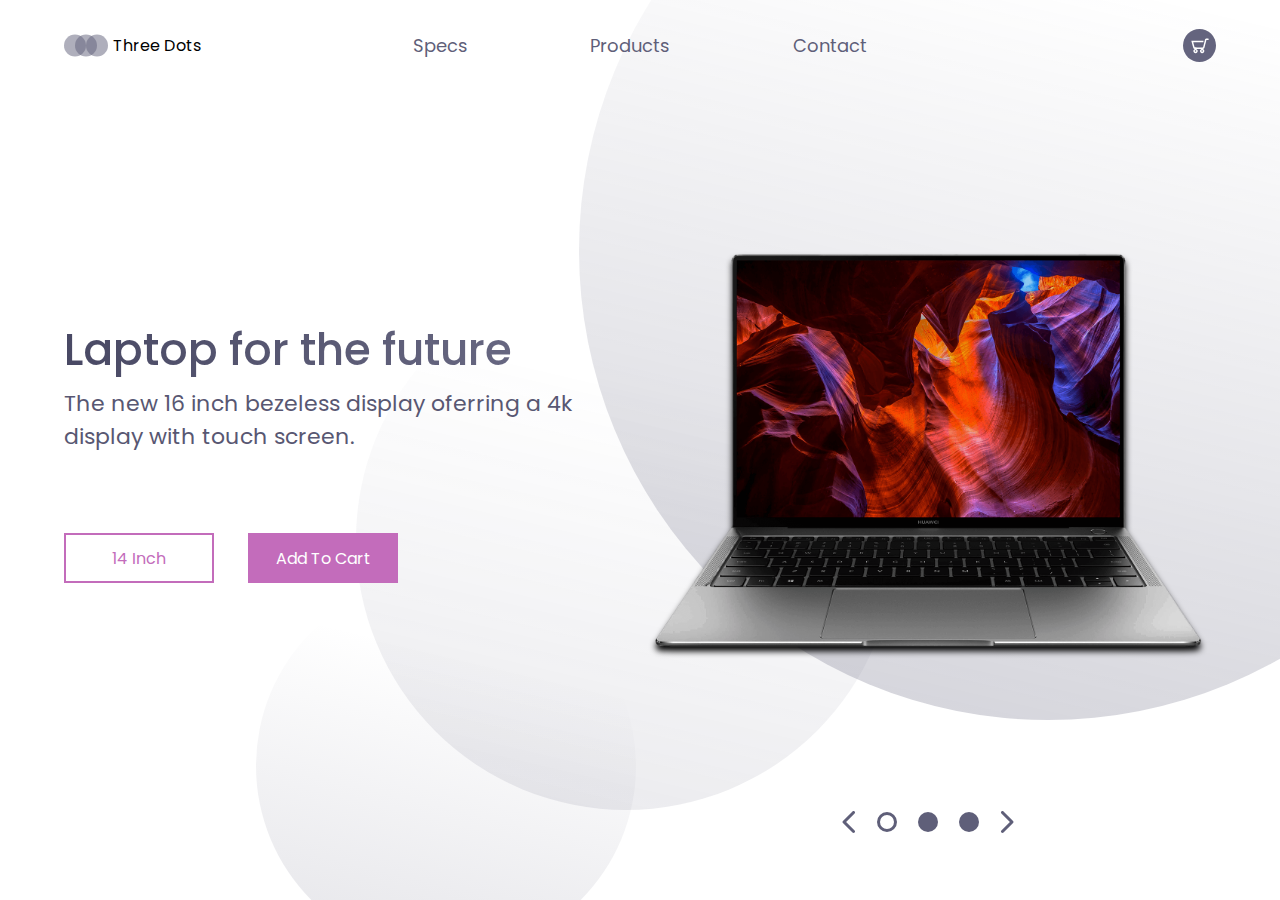
<file: index.html>
<!DOCTYPE html>
<html lang="en">
  <head>
    <meta charset="UTF-8" />
    <meta name="viewport" content="width=device-width, initial-scale=1.0" />
    <meta http-equiv="X-UA-Compatible" content="ie=edge" />
    <link
      href="https://fonts.googleapis.com/css?family=Poppins:400,500&display=swap"
      rel="stylesheet"
    />
    <link rel="stylesheet" href="./style.css" />
    <title>Project 1</title>
  </head>
  <body>
    <header>
      <div class="logo-container">
        <img src="./img/logo.svg" alt="logo" />
        <h4 class="logo">Three Dots</h4>
      </div>
      <nav>
        <ul class="nav-links">
          <li><a class="nav-link" href="#">Specs</a></li>
          <li><a class="nav-link" href="#">Products</a></li>
          <li><a class="nav-link" href="#">Contact</a></li>
        </ul>
      </nav>
      <div class="cart">
        <img src="./img/cart.svg" alt="cart" />
      </div>
    </header>

    <main>
      <section class="presentation">
        <div class="introduction">
          <div class="intro-text">
            <h1>Laptop for the future</h1>
            <p>
              The new 16 inch bezeless display oferring a 4k display with touch
              screen.
            </p>
          </div>
          <div class="cta">
            <button class="cta-select">14 Inch</button>
            <button class="cta-add">Add To Cart</button>
          </div>
        </div>
        <div class="cover">
          <img src="./img/matebook.png" alt="matebook" />
        </div>
      </section>

      <div class="laptop-select">
        <img src="./img/arrow-left.svg" alt="" />
        <img src="./img/dot.svg" alt="" />
        <img src="./img/dot-full.svg" alt="" />
        <img src="./img/dot-full.svg" alt="" />
        <img src="./img/arrow-right.svg" alt="" />
      </div>
      <div>
        <img class="big-circle" src="./img/big-eclipse.svg" alt="" />
        <img class="medium-circle" src="./img/mid-eclipse.svg" alt="" />
        <img class="small-circle" src="./img/small-eclipse.svg" alt="" />
      </div>
    </main>
  </body>
</html>
</file>
<file: style.css>
* {
  margin: 0px;
  padding: 0px;
  box-sizing: border-box;
}

body {
  font-family: "Poppins", sans-serif;
}
button {
  font-family: "Poppins", sans-serif;
}

header {
  display: flex;
  width: 90%;
  height: 10vh;
  margin: auto;
  align-items: center;
}

.logo-container,
.nav-links,
.cart {
  display: flex;
}

.logo-container {
  flex: 1;
}
.logo {
  font-weight: 400;
  margin: 5px;
}
nav {
  flex: 2;
}
.nav-links {
  justify-content: space-around;
  list-style: none;
}
.nav-link {
  color: #5f5f79;
  font-size: 18px;
  text-decoration: none;
}
.cart {
  flex: 1;
  justify-content: flex-end;
}

.presentation {
  display: flex;
  width: 90%;
  margin: auto;
  min-height: 80vh;
  align-items: center;
}
.introduction {
  flex: 1;
}
.intro-text h1 {
  font-size: 44px;
  font-weight: 500;
  background: linear-gradient(to right, #494964, #6f6f89);
  -webkit-background-clip: text;
  -webkit-text-fill-color: transparent;
}
.intro-text p {
  margin-top: 5px;
  font-size: 22px;
  color: #585772;
}
.cta {
  padding: 50px 0px 0px 0px;
}
.cta-select {
  border: 2px solid #c36cbb;
  background: transparent;
  color: #c36cbb;
  width: 150px;
  height: 50px;
  cursor: pointer;
  font-size: 16px;
}
.cta-add {
  background: #c36cbb;
  width: 150px;
  height: 50px;
  cursor: pointer;
  font-size: 16px;
  border: none;
  color: white;
  margin: 30px 0px 0px 30px;
}

.cover {
  flex: 1;
  display: flex;
  justify-content: center;
}
.cover img {
  height: 60vh;
  filter: drop-shadow(0px 5px 3px black);
  animation: drop 1.5s ease;
}

.big-circle {
  position: absolute;
  top: 0px;
  right: 0px;
  z-index: -1;
  opacity: 0.5;
  height: 80%;
}
.medium-circle {
  position: absolute;
  top: 30%;
  right: 30%;
  z-index: -1;
  height: 60%;
  opacity: 0.4;
}
.small-circle {
  position: absolute;
  bottom: 0%;
  left: 20%;
  z-index: -1;
}

.laptop-select {
  width: 15%;
  display: flex;
  justify-content: space-around;
  position: absolute;
  right: 20%;
}

@keyframes drop {
  0% {
    opacity: 0;
    transform: translateY(-80px);
  }
  100% {
    opacity: 1;
    transform: translateY(0px);
  }
}
@media screen and (max-width: 1024px) {
  .presentation {
    flex-direction: column;
  }
  .introduction {
    margin-top: 5vh;
    text-align: center;
  }
  .intro-text h1 {
    font-size: 30px;
  }
  .intro-text p {
    font-size: 18px;
  }
  .small-circle,
  .medium-circle,
  .big-circle {
    opacity: 0.2;
  }
  .laptop-select {
    bottom: 5%;
    right: 50%;
    width: 50%;
    transform: translate(50%, 5%);
  }
  .cta {
    padding: 10px 0px 0px 0px;
  }
}
</file>
